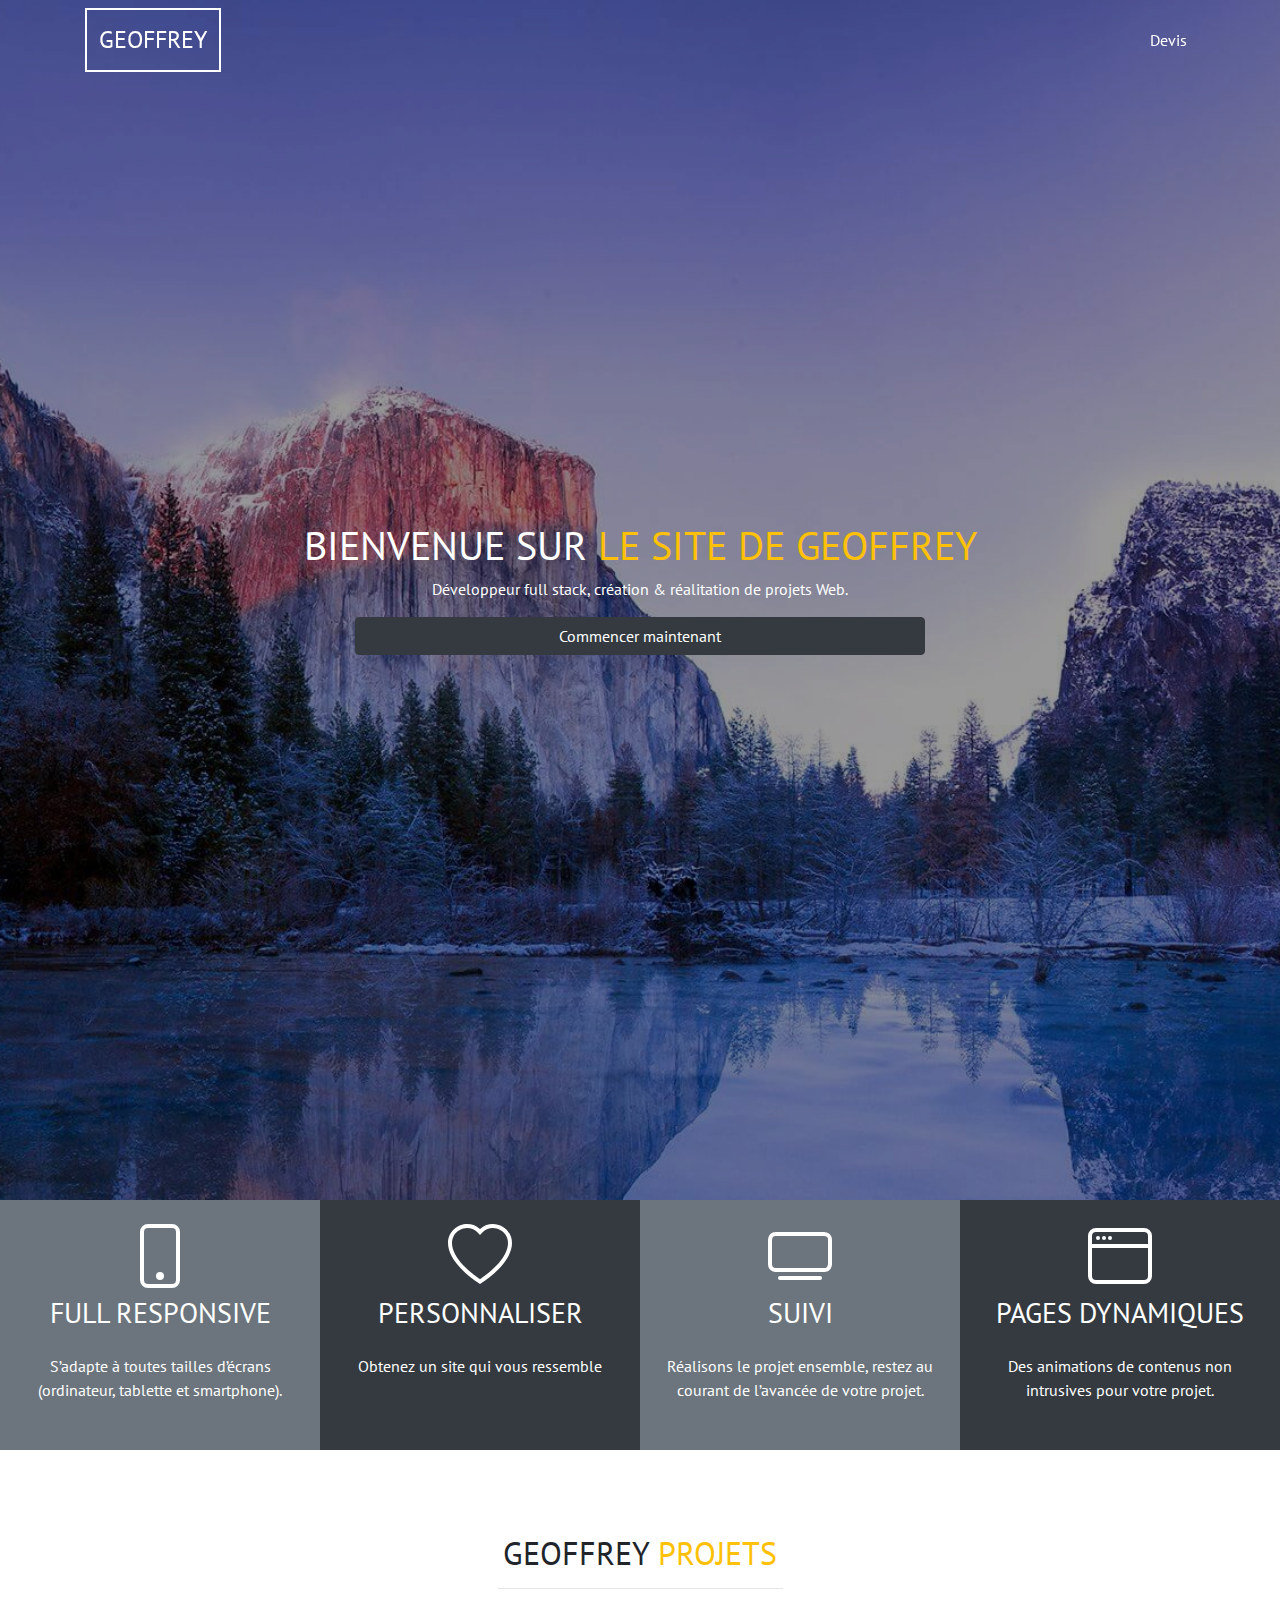
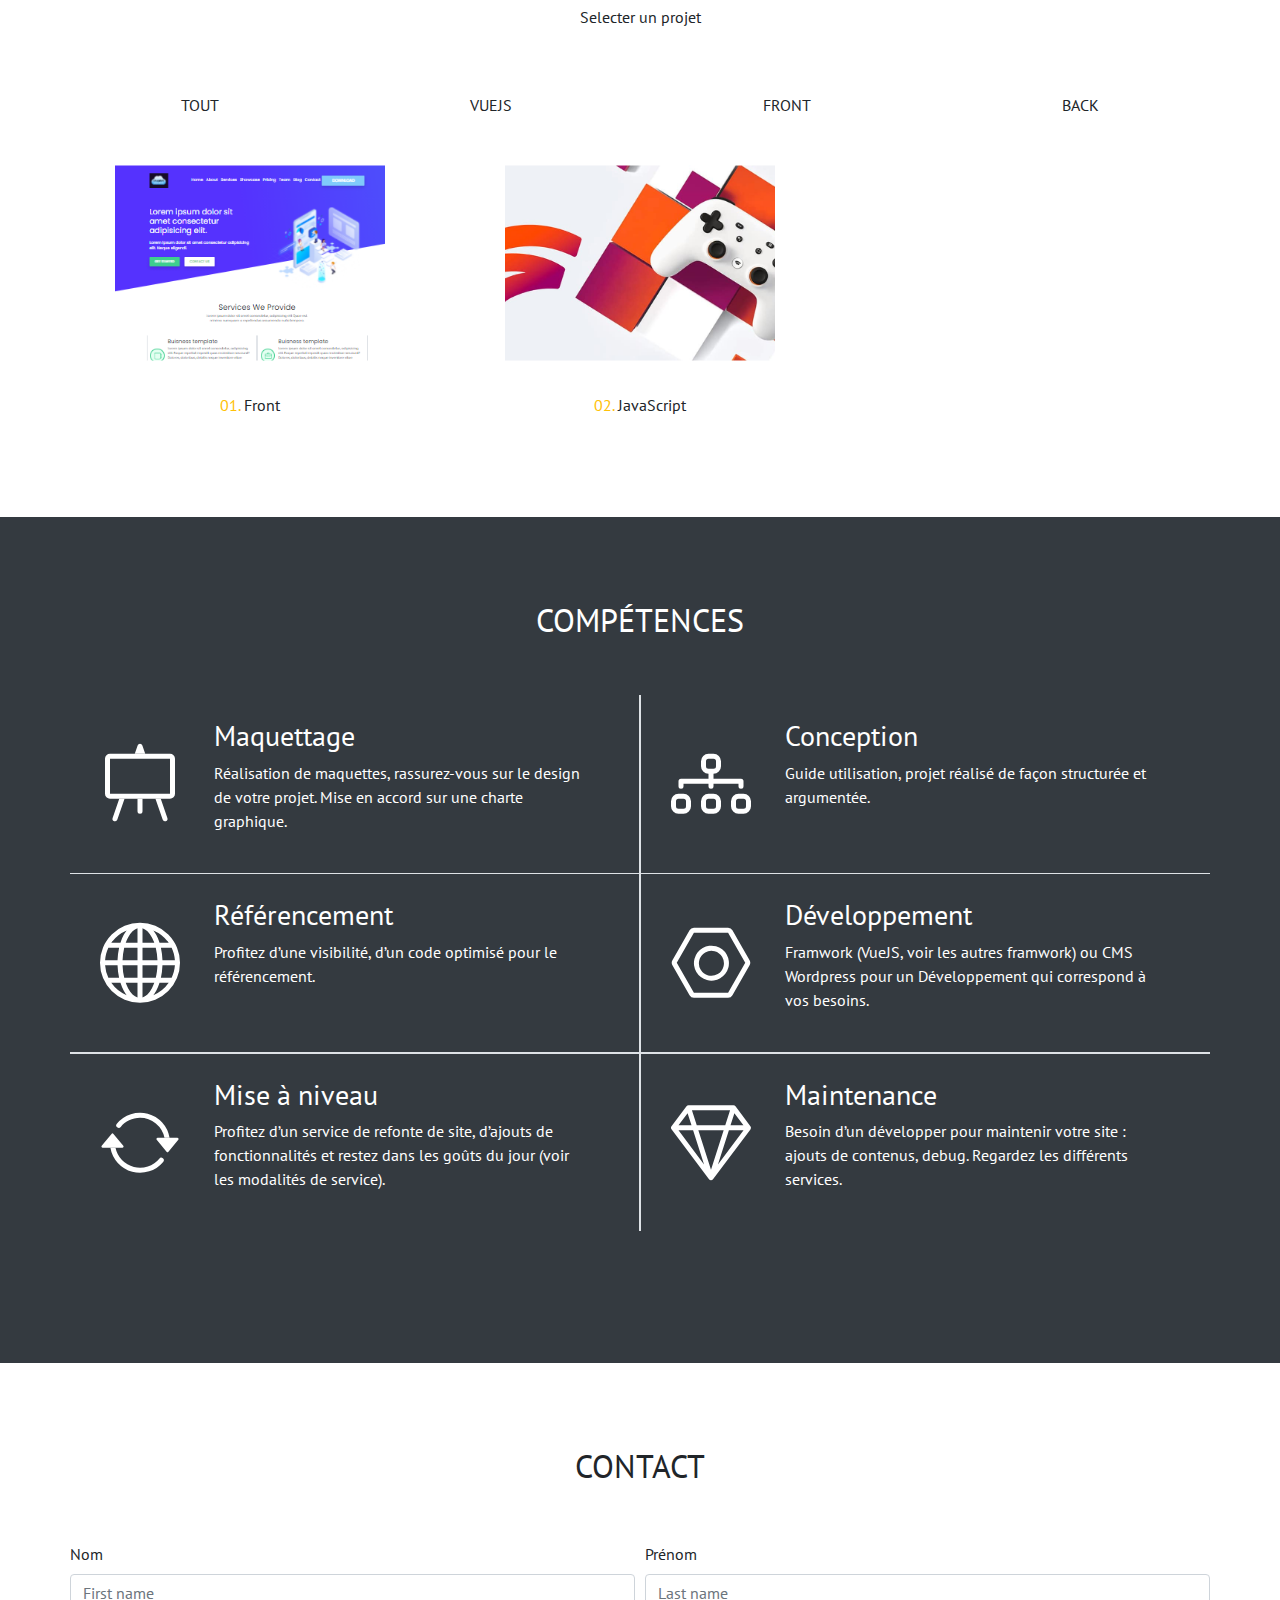
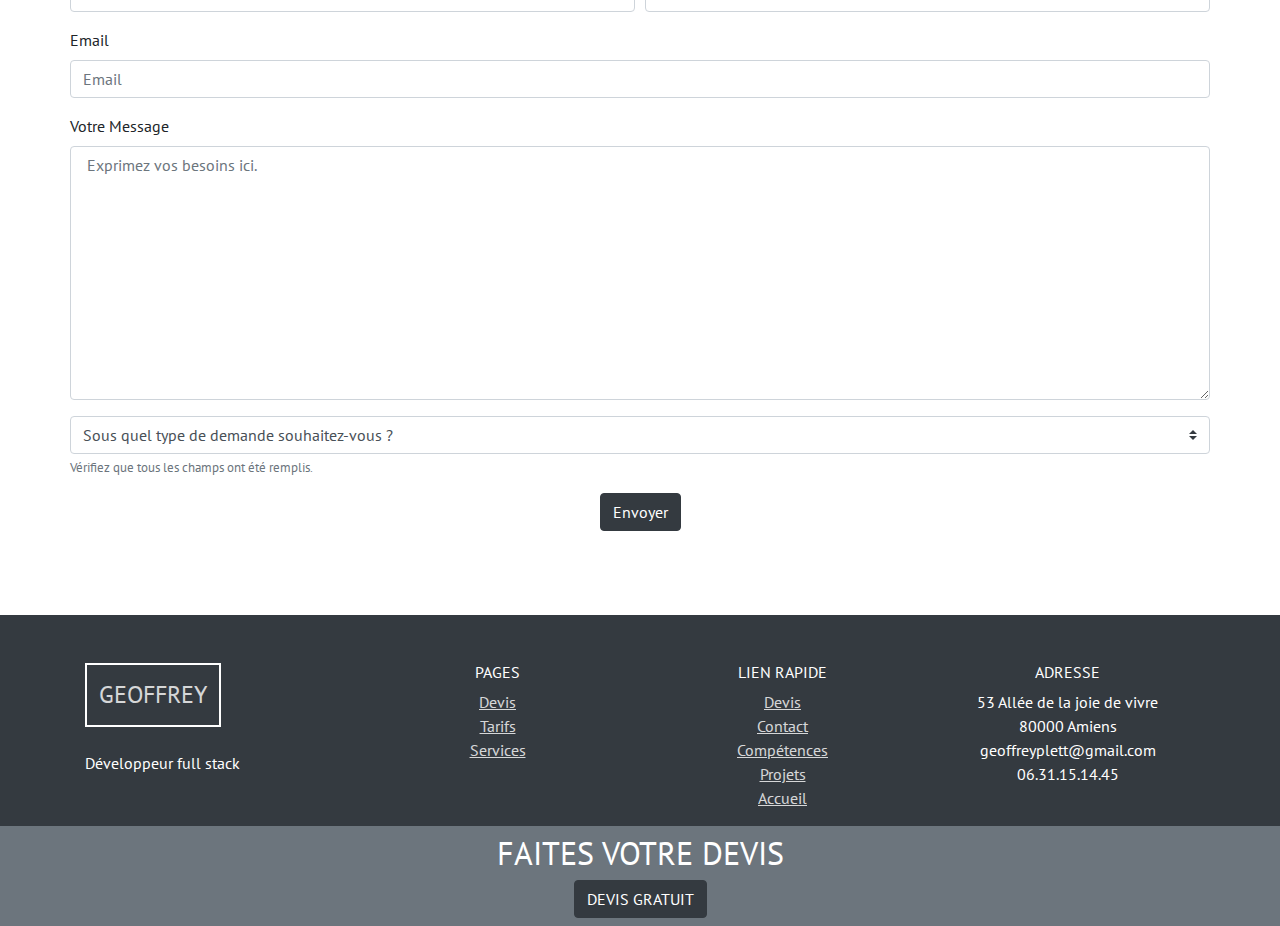
<file: Portfolio/index.html>
<!DOCTYPE html>
<html lang="fr">
<head>
    <meta charset="UTF-8">
    
    <link rel="stylesheet" href="css/style.css">
    <link href="https://fonts.googleapis.com/css2?family=PT+Sans&display=swap" rel="stylesheet">
    <link rel="stylesheet" href="https://stackpath.bootstrapcdn.com/bootstrap/4.4.1/css/bootstrap.min.css" integrity="sha384-Vkoo8x4CGsO3+Hhxv8T/Q5PaXtkKtu6ug5TOeNV6gBiFeWPGFN9MuhOf23Q9Ifjh" crossorigin="anonymous">
    <meta name="viewport" content="width=device-width, initial-scale=1.0">
    <title>Geoffrey Plet</title>
</head>


<body onscroll="navFunction()">
    

    <!-- DEBUT Header -->
    <header id="accueil">

        <!-- DEBUT nav -->
        <nav class="navbar navbar-expand-lg navbar-light bg-transparent" id="nav">
            <div class="container">
                <div class="cadre text-uppercase my-logo">
                    <a href="">
                        geoffrey
                    </a>                   
                </div>
                <button class="navbar-toggler" type="button" data-toggle="collapse" data-target="#navbarNav" aria-controls="navbarNav" aria-expanded="false" aria-label="Toggle navigation">
                <span class="navbar-toggler-icon"></span>
                </button>
                <div class="collapse navbar-collapse" id="navbarNav">
                <ul class="navbar-nav ml-auto  flex-row">
                    <li class="nav-item active">
                        <a class="nav-link text-white" data-toggle="modal" data-target="#modal-devis" href="">Devis</a>
                    </li>
                </ul>
                </div>
            </div>
            
          </nav>
          <!-- FIN nav -->

        <!-- DEBUT Filtre after-header -->
        <div class="filtre"> 
        </div>
        <!-- FIN Filtre after-header -->


        <!--- DEBUT after-header -->
        <section id="after-header" class="container position-relative">
            <div class="row text-center flex-column h-100 justify-content-center text-white">
                <h1 class="text-uppercase">
                    Bienvenue sur <span class="text-warning">le site de Geoffrey</span>
                </h1>
                <p>
                    Développeur full stack, création & réalitation de projets Web.
                </p>
                <div class="text-center">
                    <button type="button" class="btn text-white w-50 btn-primary">Commencer maintenant</button> 
                </div>
            </div>
        </section>
        <!--- FIN after-header -->

        <!-- DEBUT row header -->
        <div class="row m-0">

            <!-- DEBUT column 1 row header -->
            <div class="col-lg-3 col-md-12 bg-secondary text-center text-white py-4">
                <svg width="4em" height="4em" viewBox="0 0 16 16" class="bi bi-phone" fill="currentColor" xmlns="http://www.w3.org/2000/svg">
                    <path fill-rule="evenodd" d="M11 1H5a1 1 0 0 0-1 1v12a1 1 0 0 0 1 1h6a1 1 0 0 0 1-1V2a1 1 0 0 0-1-1zM5 0a2 2 0 0 0-2 2v12a2 2 0 0 0 2 2h6a2 2 0 0 0 2-2V2a2 2 0 0 0-2-2H5z"/>
                    <path fill-rule="evenodd" d="M8 14a1 1 0 1 0 0-2 1 1 0 0 0 0 2z"/>
                </svg>
                <h3 class="py-2 text-uppercase">
                    Full Responsive
                </h3>
                <p class="py-2">
                    S’adapte à toutes tailles d’écrans (ordinateur, tablette et smartphone).
                </p>
            </div>
            <!-- FIN column 1 row header -->

            <!-- DEBUT column 2 row header -->
            <div class="col-lg-3 col-md-12 bg-dark text-center text-white py-4">
                <svg width="4em" height="4em" viewBox="0 0 16 16" class="bi bi-heart" fill="currentColor" xmlns="http://www.w3.org/2000/svg">
                    <path fill-rule="evenodd" d="M8 2.748l-.717-.737C5.6.281 2.514.878 1.4 3.053c-.523 1.023-.641 2.5.314 4.385.92 1.815 2.834 3.989 6.286 6.357 3.452-2.368 5.365-4.542 6.286-6.357.955-1.886.838-3.362.314-4.385C13.486.878 10.4.28 8.717 2.01L8 2.748zM8 15C-7.333 4.868 3.279-3.04 7.824 1.143c.06.055.119.112.176.171a3.12 3.12 0 0 1 .176-.17C12.72-3.042 23.333 4.867 8 15z"/>
                </svg>
                <h3 class="py-2 text-uppercase">
                    Personnaliser
                </h3>
                <p class="py-2">
                    Obtenez un site qui vous ressemble
                </p>
            </div>
            <!-- FIN column 2 row header -->

            <!-- DEBUT column 3 row header -->
            <div class="col-lg-3 col-md-12 bg-secondary text-center text-white py-4">
                <svg width="4em" height="4em" viewBox="0 0 16 16" class="bi bi-tv" fill="currentColor" xmlns="http://www.w3.org/2000/svg">
                    <path fill-rule="evenodd" d="M2.5 13.5A.5.5 0 0 1 3 13h10a.5.5 0 0 1 0 1H3a.5.5 0 0 1-.5-.5zM13.991 3H2c-.325 0-.502.078-.602.145a.758.758 0 0 0-.254.302A1.46 1.46 0 0 0 1 4.01V10c0 .325.078.502.145.602.07.105.17.188.302.254a1.464 1.464 0 0 0 .538.143L2.01 11H14c.325 0 .502-.078.602-.145a.758.758 0 0 0 .254-.302 1.464 1.464 0 0 0 .143-.538L15 9.99V4c0-.325-.078-.502-.145-.602a.757.757 0 0 0-.302-.254A1.46 1.46 0 0 0 13.99 3zM14 2H2C0 2 0 4 0 4v6c0 2 2 2 2 2h12c2 0 2-2 2-2V4c0-2-2-2-2-2z"/>
                </svg>
                <h3 class="py-2 text-uppercase">
                    Suivi
                </h3>
                <p class="py-2">
                    Réalisons le projet ensemble, restez au courant de l’avancée de votre projet.
                </p>
            </div>
            <!-- FIN column 3 row header -->

            <!-- DEBUT column 4 row header -->
            <div class="col-lg-3 col-md-12 bg-dark text-center text-white py-4">
                <svg width="4em" height="4em" viewBox="0 0 16 16" class="bi bi-window" fill="currentColor" xmlns="http://www.w3.org/2000/svg">
                    <path fill-rule="evenodd" d="M14 2H2a1 1 0 0 0-1 1v10a1 1 0 0 0 1 1h12a1 1 0 0 0 1-1V3a1 1 0 0 0-1-1zM2 1a2 2 0 0 0-2 2v10a2 2 0 0 0 2 2h12a2 2 0 0 0 2-2V3a2 2 0 0 0-2-2H2z"/>
                    <path fill-rule="evenodd" d="M15 6H1V5h14v1z"/>
                    <path d="M3 3.5a.5.5 0 1 1-1 0 .5.5 0 0 1 1 0zm1.5 0a.5.5 0 1 1-1 0 .5.5 0 0 1 1 0zm1.5 0a.5.5 0 1 1-1 0 .5.5 0 0 1 1 0z"/>
                </svg>
                <h3 class="py-2 text-uppercase">
                    Pages dynamiques
                </h3>
                <p class="py-2">
                    Des animations de contenus non intrusives pour votre projet.
                </p>
            </di embelliv>
            <!-- FIN column 4 row header -->

        </div>
        <!-- FIN row header -->

    </header>
    <!-- FIN Header -->

    <!-- DEBUT main -->
    <main>

        <!-- DEBUT section #demos -->
        <section id="demos" class="container">
            <h2 class="text-uppercase text-center">Geoffrey <span class="text-warning">projets</span></h2>
            <hr class="w-25">
            <p class="text-center">Selecter un projet</p>
            <div class="row pt-5">
                <ul class="text-uppercase d-flex w-100 justify-content-around">
                    <li class="pointer" onclick="affiche('all')" id="btn-all">Tout</li>
                    <li id="btn-vuejs" class="pointer">VueJS</li>
                    <li onclick="affiche('front')" id="btn-front" class="pointer">Front</li>
                    <li onclick="affiche('back')" id="btn-back" class="pointer">Back</li>
                </ul>
            </div>

            <!-- DEBUT zone projets all -->
            <div class="row text-center" id="all" > 
                
                <div class="col-lg-4 col-md-6">
                    <div class="cadre projet-maquette front-1">

                    </div>
                    <p>
                        <span class="text-warning ">01.</span> Front
                    </p>
                </div>

                <div class="col-lg-4 col-md-6">
                    <div class="cadre projet-jeux">

                    </div>
                    <p>
                        <span class="text-warning ">02.</span> JavaScript
                    </p>
                </div>
               
            </div>
            <!-- FIN zone projets all -->

            <!-- DEBUT zone projets vuejs -->
            <div class="row text-center" id="vuejs" style="display: none;">
                
            </div>
            <!-- FIN zone projets vuejs -->

            <!-- DEBUT zone projets front -->
            <div class="row text-center" id="front" style="display: none;">
                <div class="col-lg-4 col-md-6">
                    <div class="cadre projet-maquette front-1">

                    </div>
                    <p>
                        <span class="text-warning">01.</span> Front
                    </p>
                </div>
                
            </div>
            <!-- FIN zone projets front -->

            <!-- DEBUT zone projets back -->
            <div class="row text-center" id="back" style="display: none;">
                
            </div>
            <!-- FIN zone projets back -->

            <!-- DEBUT zone projets Price -->
            <div class="row" id="price" style="display: none;">
                
            </div>
            <!-- FIN zone projets Price -->

        </section>
        <!-- FIN section #demos -->

        <!-- DEBUT section #competence -->
        <section id="competence" class="bg-dark text-white">
            <article class="container">
                <h2 class="text-uppercase text-center">Compétences</h2>
                <div class="row py-5">

                    <!-- DEBUT Col 1 Maquettage -->
                    <div class="col-lg-6 d-flex border-top-0 border border-left-0 py-4">
                        <div class="col-lg-2">
                            <svg width="5em" height="5em" viewBox="0 0 16 16" class="bi bi-easel h-100" fill="currentColor" xmlns="http://www.w3.org/2000/svg">
                                <path d="M8.473.337a.5.5 0 0 0-.946 0L6.954 2h2.092L8.473.337zM12.15 11h-1.058l1.435 4.163a.5.5 0 0 0 .946-.326L12.15 11zM8.5 11h-1v2.5a.5.5 0 0 0 1 0V11zm-3.592 0H3.85l-1.323 3.837a.5.5 0 1 0 .946.326L4.908 11z"/>
                                <path fill-rule="evenodd" d="M14 3H2v7h12V3zM2 2a1 1 0 0 0-1 1v7a1 1 0 0 0 1 1h12a1 1 0 0 0 1-1V3a1 1 0 0 0-1-1H2z"/>
                            </svg> 
                        </div>
                        
                        <div class="col-lg-10">
                            <h3 class="px-4">
                                Maquettage
                            </h3>
                            <p class="px-4 ">
                                Réalisation de maquettes, rassurez-vous sur le design de votre projet. Mise en accord sur une charte graphique.
                            </p>
                        </div>
                    </div>
                    <!-- FIN Col 1 Maquettage -->

                    <!-- DEBUT Col 2 Conception -->
                    <div class="col-lg-6 d-flex border-top-0 border-right-0 border py-4">
                        <div class="col-lg-2">
                            <svg width="5em" height="5em" viewBox="0 0 16 16" class="bi bi-diagram-3 h-100" fill="currentColor" xmlns="http://www.w3.org/2000/svg">
                                <path fill-rule="evenodd" d="M6 3.5A1.5 1.5 0 0 1 7.5 2h1A1.5 1.5 0 0 1 10 3.5v1A1.5 1.5 0 0 1 8.5 6v1H14a.5.5 0 0 1 .5.5v1a.5.5 0 0 1-1 0V8h-5v.5a.5.5 0 0 1-1 0V8h-5v.5a.5.5 0 0 1-1 0v-1A.5.5 0 0 1 2 7h5.5V6A1.5 1.5 0 0 1 6 4.5v-1zM8.5 5a.5.5 0 0 0 .5-.5v-1a.5.5 0 0 0-.5-.5h-1a.5.5 0 0 0-.5.5v1a.5.5 0 0 0 .5.5h1zM0 11.5A1.5 1.5 0 0 1 1.5 10h1A1.5 1.5 0 0 1 4 11.5v1A1.5 1.5 0 0 1 2.5 14h-1A1.5 1.5 0 0 1 0 12.5v-1zm1.5-.5a.5.5 0 0 0-.5.5v1a.5.5 0 0 0 .5.5h1a.5.5 0 0 0 .5-.5v-1a.5.5 0 0 0-.5-.5h-1zm4.5.5A1.5 1.5 0 0 1 7.5 10h1a1.5 1.5 0 0 1 1.5 1.5v1A1.5 1.5 0 0 1 8.5 14h-1A1.5 1.5 0 0 1 6 12.5v-1zm1.5-.5a.5.5 0 0 0-.5.5v1a.5.5 0 0 0 .5.5h1a.5.5 0 0 0 .5-.5v-1a.5.5 0 0 0-.5-.5h-1zm4.5.5a1.5 1.5 0 0 1 1.5-1.5h1a1.5 1.5 0 0 1 1.5 1.5v1a1.5 1.5 0 0 1-1.5 1.5h-1a1.5 1.5 0 0 1-1.5-1.5v-1zm1.5-.5a.5.5 0 0 0-.5.5v1a.5.5 0 0 0 .5.5h1a.5.5 0 0 0 .5-.5v-1a.5.5 0 0 0-.5-.5h-1z"/>
                            </svg>
                        </div>
                        
                        <div class="col-lg-10">
                            <h3 class="px-4">
                                Conception
                            </h3>
                            <p class="px-4 ">
                                Guide utilisation, projet réalisé de façon structurée et argumentée.
                            </p>
                        </div>
                    </div>
                    <!-- FIN Col 2 Conception -->

                    <!-- DEBUT Col 3 Référencement -->
                    <div class="col-lg-6 d-flex border-top-0 border border-left-0 py-4">
                        <div class="col-lg-2">
                            <svg width="5em" height="5em" viewBox="0 0 16 16" class="bi bi-globe h-100" fill="currentColor" xmlns="http://www.w3.org/2000/svg">
                                <path fill-rule="evenodd" d="M0 8a8 8 0 1 1 16 0A8 8 0 0 1 0 8zm7.5-6.923c-.67.204-1.335.82-1.887 1.855A7.97 7.97 0 0 0 5.145 4H7.5V1.077zM4.09 4H2.255a7.025 7.025 0 0 1 3.072-2.472 6.7 6.7 0 0 0-.597.933c-.247.464-.462.98-.64 1.539zm-.582 3.5h-2.49c.062-.89.291-1.733.656-2.5H3.82a13.652 13.652 0 0 0-.312 2.5zM4.847 5H7.5v2.5H4.51A12.5 12.5 0 0 1 4.846 5zM8.5 5v2.5h2.99a12.495 12.495 0 0 0-.337-2.5H8.5zM4.51 8.5H7.5V11H4.847a12.5 12.5 0 0 1-.338-2.5zm3.99 0V11h2.653c.187-.765.306-1.608.338-2.5H8.5zM5.145 12H7.5v2.923c-.67-.204-1.335-.82-1.887-1.855A7.97 7.97 0 0 1 5.145 12zm.182 2.472a6.696 6.696 0 0 1-.597-.933A9.268 9.268 0 0 1 4.09 12H2.255a7.024 7.024 0 0 0 3.072 2.472zM3.82 11H1.674a6.958 6.958 0 0 1-.656-2.5h2.49c.03.877.138 1.718.312 2.5zm6.853 3.472A7.024 7.024 0 0 0 13.745 12H11.91a9.27 9.27 0 0 1-.64 1.539 6.688 6.688 0 0 1-.597.933zM8.5 12h2.355a7.967 7.967 0 0 1-.468 1.068c-.552 1.035-1.218 1.65-1.887 1.855V12zm3.68-1h2.146c.365-.767.594-1.61.656-2.5h-2.49a13.65 13.65 0 0 1-.312 2.5zm2.802-3.5h-2.49A13.65 13.65 0 0 0 12.18 5h2.146c.365.767.594 1.61.656 2.5zM11.27 2.461c.247.464.462.98.64 1.539h1.835a7.024 7.024 0 0 0-3.072-2.472c.218.284.418.598.597.933zM10.855 4H8.5V1.077c.67.204 1.335.82 1.887 1.855.173.324.33.682.468 1.068z"/>
                            </svg>
                        </div>
                        <div class="col-lg-10">
                            <h3 class="px-4">
                                Référencement
                            </h3>
                            <p class="px-4 ">
                                Profitez d’une visibilité, d’un code optimisé pour le référencement.
                            </p>
                        </div>
                    </div>
                    <!-- FIN Col 3 Référencement -->

                    <!-- DEBUT Col 4 Developpemnt -->
                    <div class="col-lg-6 d-flex border-top-0 border border-right-0 py-4">
                        <div class="col-lg-2">
                            <svg width="5em" height="5em" viewBox="0 0 16 16" class="bi bi-nut h-100" fill="currentColor" xmlns="http://www.w3.org/2000/svg">
                                <path fill-rule="evenodd" d="M11.42 2H4.58L1.152 8l3.428 6h6.84l3.428-6-3.428-6zM4.58 1a1 1 0 0 0-.868.504l-3.429 6a1 1 0 0 0 0 .992l3.429 6A1 1 0 0 0 4.58 15h6.84a1 1 0 0 0 .868-.504l3.428-6a1 1 0 0 0 0-.992l-3.428-6A1 1 0 0 0 11.42 1H4.58z"/>
                                <path fill-rule="evenodd" d="M6.848 5.933a2.5 2.5 0 1 0 2.5 4.33 2.5 2.5 0 0 0-2.5-4.33zM5.067 9.848a3.5 3.5 0 1 1 6.062-3.5 3.5 3.5 0 0 1-6.062 3.5z"/>
                            </svg>
                        </div>
                        <div class="col-lg-10">
                            <h3 class="px-4">
                                Développement
                            </h3>
                            <p class="px-4 ">
                                Framwork (VueJS, voir les autres framwork) ou CMS Wordpress pour un Développement qui correspond à vos besoins.
                            </p>
                        </div>
                    </div>
                    <!-- FIN Col 4 Developpemnt -->

                    <!-- DEBUT Col 5 Mise a niveau -->
                    <div class="col-lg-6 d-flex border-bottom-0 border border-left-0 py-4">
                        <div class="col-lg-2">
                            <svg width="5em" height="5em" viewBox="0 0 16 16" class="bi bi-arrow-repeat h-100" fill="currentColor" xmlns="http://www.w3.org/2000/svg">
                                <path d="M11.534 7h3.932a.25.25 0 0 1 .192.41l-1.966 2.36a.25.25 0 0 1-.384 0l-1.966-2.36a.25.25 0 0 1 .192-.41zm-11 2h3.932a.25.25 0 0 0 .192-.41L2.692 6.23a.25.25 0 0 0-.384 0L.342 8.59A.25.25 0 0 0 .534 9z"/>
                                <path fill-rule="evenodd" d="M8 3c-1.552 0-2.94.707-3.857 1.818a.5.5 0 1 1-.771-.636A6.002 6.002 0 0 1 13.917 7H12.9A5.002 5.002 0 0 0 8 3zM3.1 9a5.002 5.002 0 0 0 8.757 2.182.5.5 0 1 1 .771.636A6.002 6.002 0 0 1 2.083 9H3.1z"/>
                            </svg>
                        </div>
                        <div class="col-lg-10">
                            <h3 class="px-4">
                                Mise à niveau
                            </h3>
                            <p class="px-4 ">
                                Profitez d’un service de refonte de site, d’ajouts de fonctionnalités et restez dans les goûts du jour (voir les modalités de service).
                            </p>
                        </div>
                    </div>
                    <!-- FIN Col 5 Mise a niveau -->

                    <!-- DEBUT Col 6 Maintenance-->
                    <div class="col-lg-6 d-flex border-bottom-0  border-right-0 border py-4">
                        <div class="col-lg-2">
                            <svg width="5em" height="5em" viewBox="0 0 16 16" class="bi bi-gem h-100" fill="currentColor" xmlns="http://www.w3.org/2000/svg">
                                <path fill-rule="evenodd" d="M3.1.7a.5.5 0 0 1 .4-.2h9a.5.5 0 0 1 .4.2l2.976 3.974c.149.185.156.45.01.644L8.4 15.3a.5.5 0 0 1-.8 0L.1 5.3a.5.5 0 0 1 0-.6l3-4zm11.386 3.785l-1.806-2.41-.776 2.413 2.582-.003zm-3.633.004l.961-2.989H4.186l.963 2.995 5.704-.006zM5.47 5.495l5.062-.005L8 13.366 5.47 5.495zm-1.371-.999l-.78-2.422-1.818 2.425 2.598-.003zM1.499 5.5l2.92-.003 2.193 6.82L1.5 5.5zm7.889 6.817l2.194-6.828 2.929-.003-5.123 6.831z"/>
                            </svg>
                        </div>

                        <div class="col-lg-10">
                            <h3 class="px-4">
                                Maintenance
                            </h3>
                            <p class="px-4">
                                Besoin d’un développer pour maintenir votre site : ajouts de contenus, debug. Regardez les différents services.
                            </p>
                        </div>
                    </div>
                    <!-- DEBUT Col 6 Maintenance-->

                </div>
            </article>
        </section>
        <!-- FIN section #competence -->

        <!-- DEBUT section #contact -->
        <section class="container" id="contact">
            <h2 class="text-uppercase text-center">Contact</h2>
            <form class="pt-5">
                <div class="form-row">
                  <div class="col form-group">
                        <label for="first-name">Nom</label>
                        <input type="text" class="form-control" placeholder="First name" id="first-name">
                  </div>
                  <div class="col form-group">
                        <label for="last-name">Prénom</label>
                        <input type="text" class="form-control" placeholder="Last name" id="last-name">
                  </div>
                </div>
                <div class="form-row">
                    <div class="col form-group">
                        <label for="email">Email</label>
                        <input type="email" class="form-control" placeholder="Email" id="email">
                    </div>
                </div>
                <div class="form-row">
                    <div class="col form-group">
                        <label for="message">Votre Message</label>
                        <textarea  id="message" cols="30" rows="10" class="form-control" placeholder=" Exprimez vos besoins ici."></textarea>
                    </div>
                </div>
                <div class="form-row">
                    <div class="col form-group">
                        <select class="custom-select">
                            <option selected>Sous quel type de demande souhaitez-vous ?</option>
                            <option value="1">Site vitrine</option>
                            <option value="2">Site E-commerce</option>
                            <option value="3">Application</option>
                            <option value="4">Refonte</option>
                            <option value="5">Maintenance</option>
                            <option value="6">Mise à niveau</option>
                          </select>
                          <small class="form-text text-muted">Vérifiez que tous les champs ont été remplis.</small>
                    </div>
                </div>
                <div class="text-center">
                    <button type="submit" class="btn btn-primary">Envoyer</button>
                </div>
              </form>
        </section>
        <!-- FIN section #contact -->

        
    </main>
    <!-- FIN main -->

    <!-- DEBUT footer -->
    <footer class="bg-dark pt-5">
        <section class="container">
            <div class="row text-white">
                <div class="col-lg-3">
                    <div class=" text-uppercase my-logo">
                       <a href="#accueil">geoffrey</a> 
                    </div>
                    <p class="pt-4">
                        Développeur full stack
                    </p>
                </div>
                <div class="col-lg-3 text-center">
                    <h3 class="text-uppercase">Pages</h3>
                    <ul class="d-flex justify-content-around flex-column">
                        <li>
                            <a href="#devis">Devis</a>
                        </li>
                        <li>
                            <a href="#contact">Tarifs</a>
                        </li>
                        <li>
                            <a href="#competence">Services</a>
                        </li>
                    </ul>
                </div>
                <div class="col-lg-3 text-center">
                    <h3 class="text-uppercase">Lien rapide</h3>
                    <ul class="d-flex justify-content-around flex-column">
                        <li><a data-toggle="modal" data-target="#modal-devis" href="#devis">Devis</a></li>
                        <li><a href="#contact">Contact</a></li>
                        <li><a href="#competence">Compétences</a></li>
                        <li><a href="#demos">Projets</a></li>
                        <li><a href="#accueil">Accueil</a></li>
                    </ul>
                </div>
                <div class="col-lg-3 text-center">
                    <h3 class="text-uppercase">Adresse</h3>
                    <ul class="d-flex justify-content-around flex-column">
                        <li>53 Allée de la joie de vivre</li>
                        <li>80000 Amiens</li>
                        <li>geoffreyplett@gmail.com</li>
                        <li>06.31.15.14.45</li>
                    </ul>
                </div>
            </div>
        </section>

        
                <!-- DEBUT section #devis -->
                <section id="devis" class="text-white py-2">
                    <article class="container text-center">
                        <h2 class="text-uppercase">Faites votre devis</h2>
                        <button type="button" data-toggle="modal" data-target="#modal-devis" class="btn btn-primary text-uppercase text-white">Devis gratuit</button>
                    </article>
                </section>
                <!-- FIN section #devis -->


    </footer>
    <!-- FIN footer -->

    <!-- DEBUT MODAL -->
    
    <!-- Modal DEVIS -->
    <div class="modal fade" id="modal-devis" tabindex="-1" role="dialog" aria-labelledby="label-modal" aria-hidden="true">
        <div class="modal-dialog modal-lg" role="document">
            <div class="modal-content">
                <div class="modal-header">
                    <h5 class="modal-title " id="label-modal">Faites votre devis</h5>
                    <button type="button" class="close" data-dismiss="modal" aria-label="Close">
                        <span aria-hidden="true">&times;</span>
                    </button>
                </div>
                <div class="modal-body">
                    <div class="container">
                        
                    </div>
                </div>
                <div class="modal-footer">
                    <button type="button" class="btn btn-secondary" data-dismiss="modal">Annuler</button>
                </div>
            </div>
        </div>
    </div>
    <!-- Modal DEVIS -->

    <!-- FIN MODAL -->

    <script src="https://ajax.googleapis.com/ajax/libs/jquery/3.5.1/jquery.min.js"></script>

    <script src="js/script.js"></script>

    <script src="https://stackpath.bootstrapcdn.com/bootstrap/4.4.1/js/bootstrap.min.js" integrity="sha384-wfSDF2E50Y2D1uUdj0O3uMBJnjuUD4Ih7YwaYd1iqfktj0Uod8GCExl3Og8ifwB6" crossorigin="anonymous"></script>
</body>


</html>
</file>
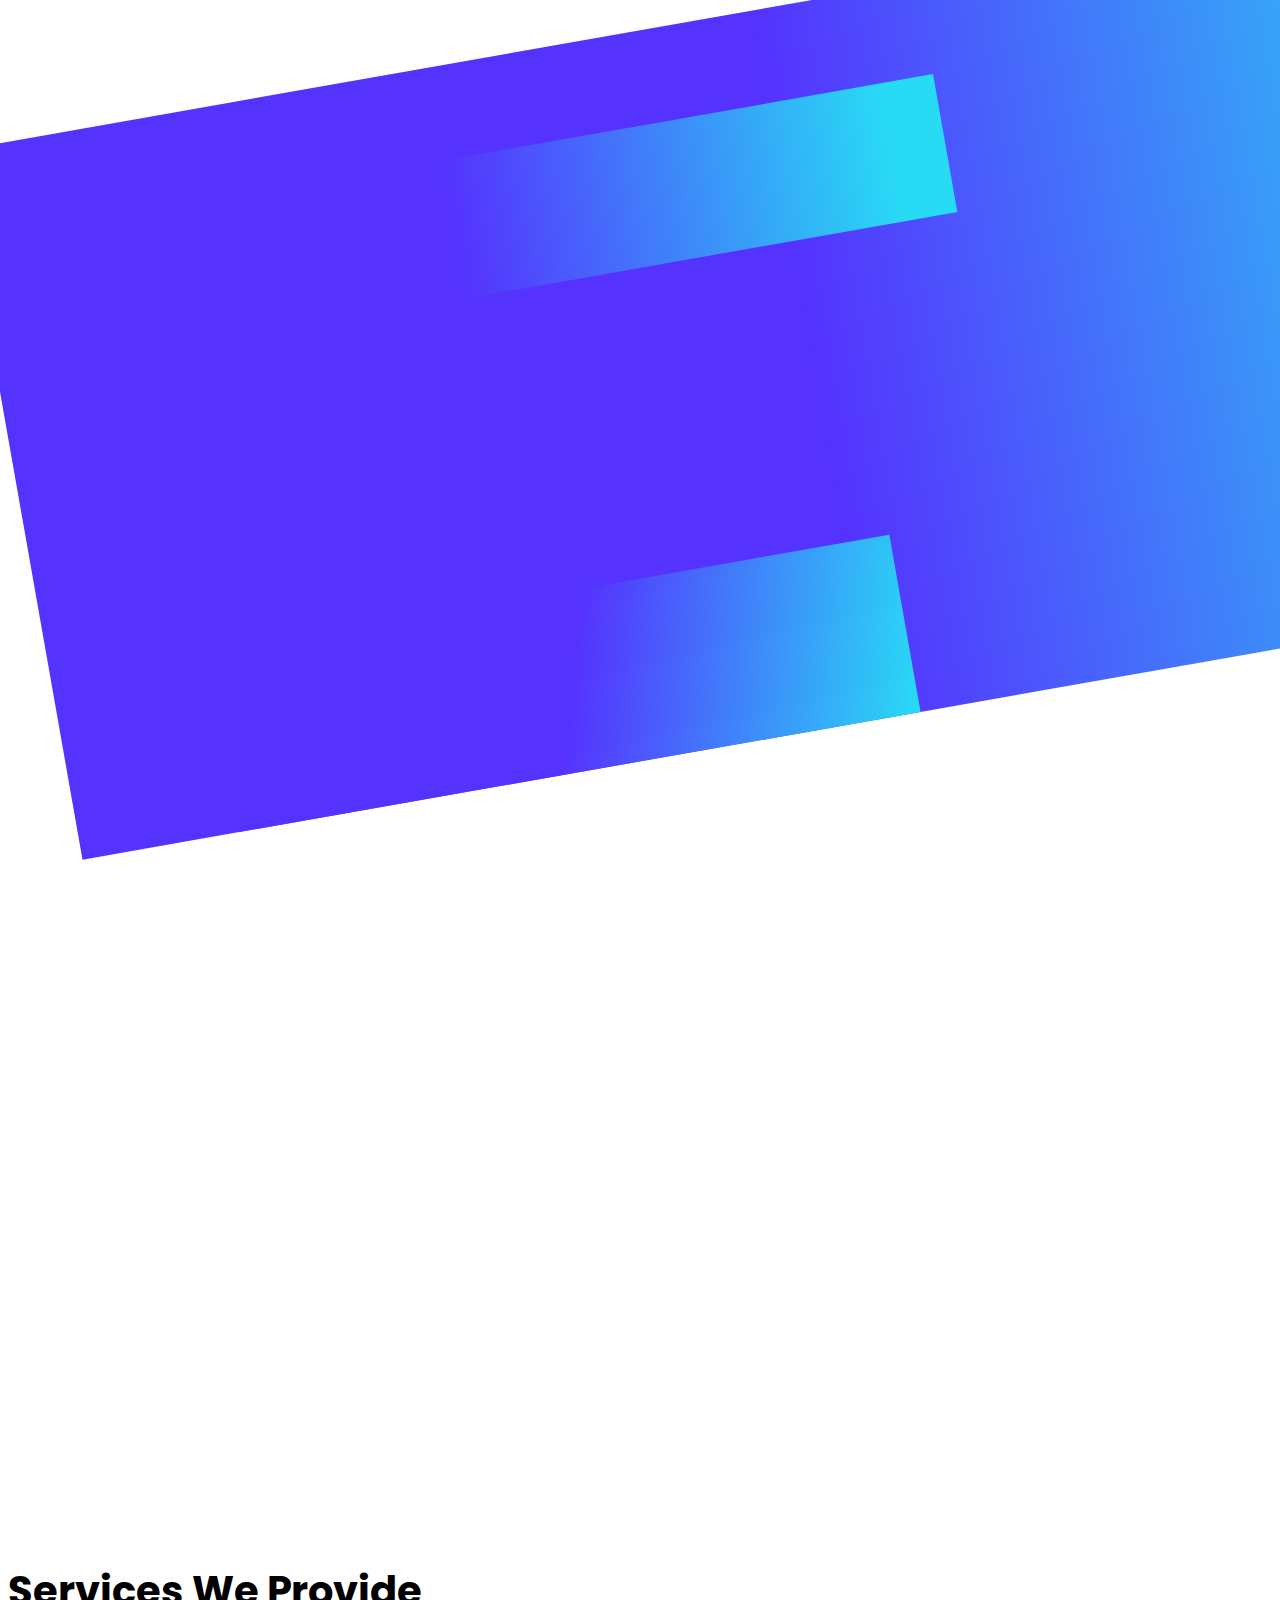
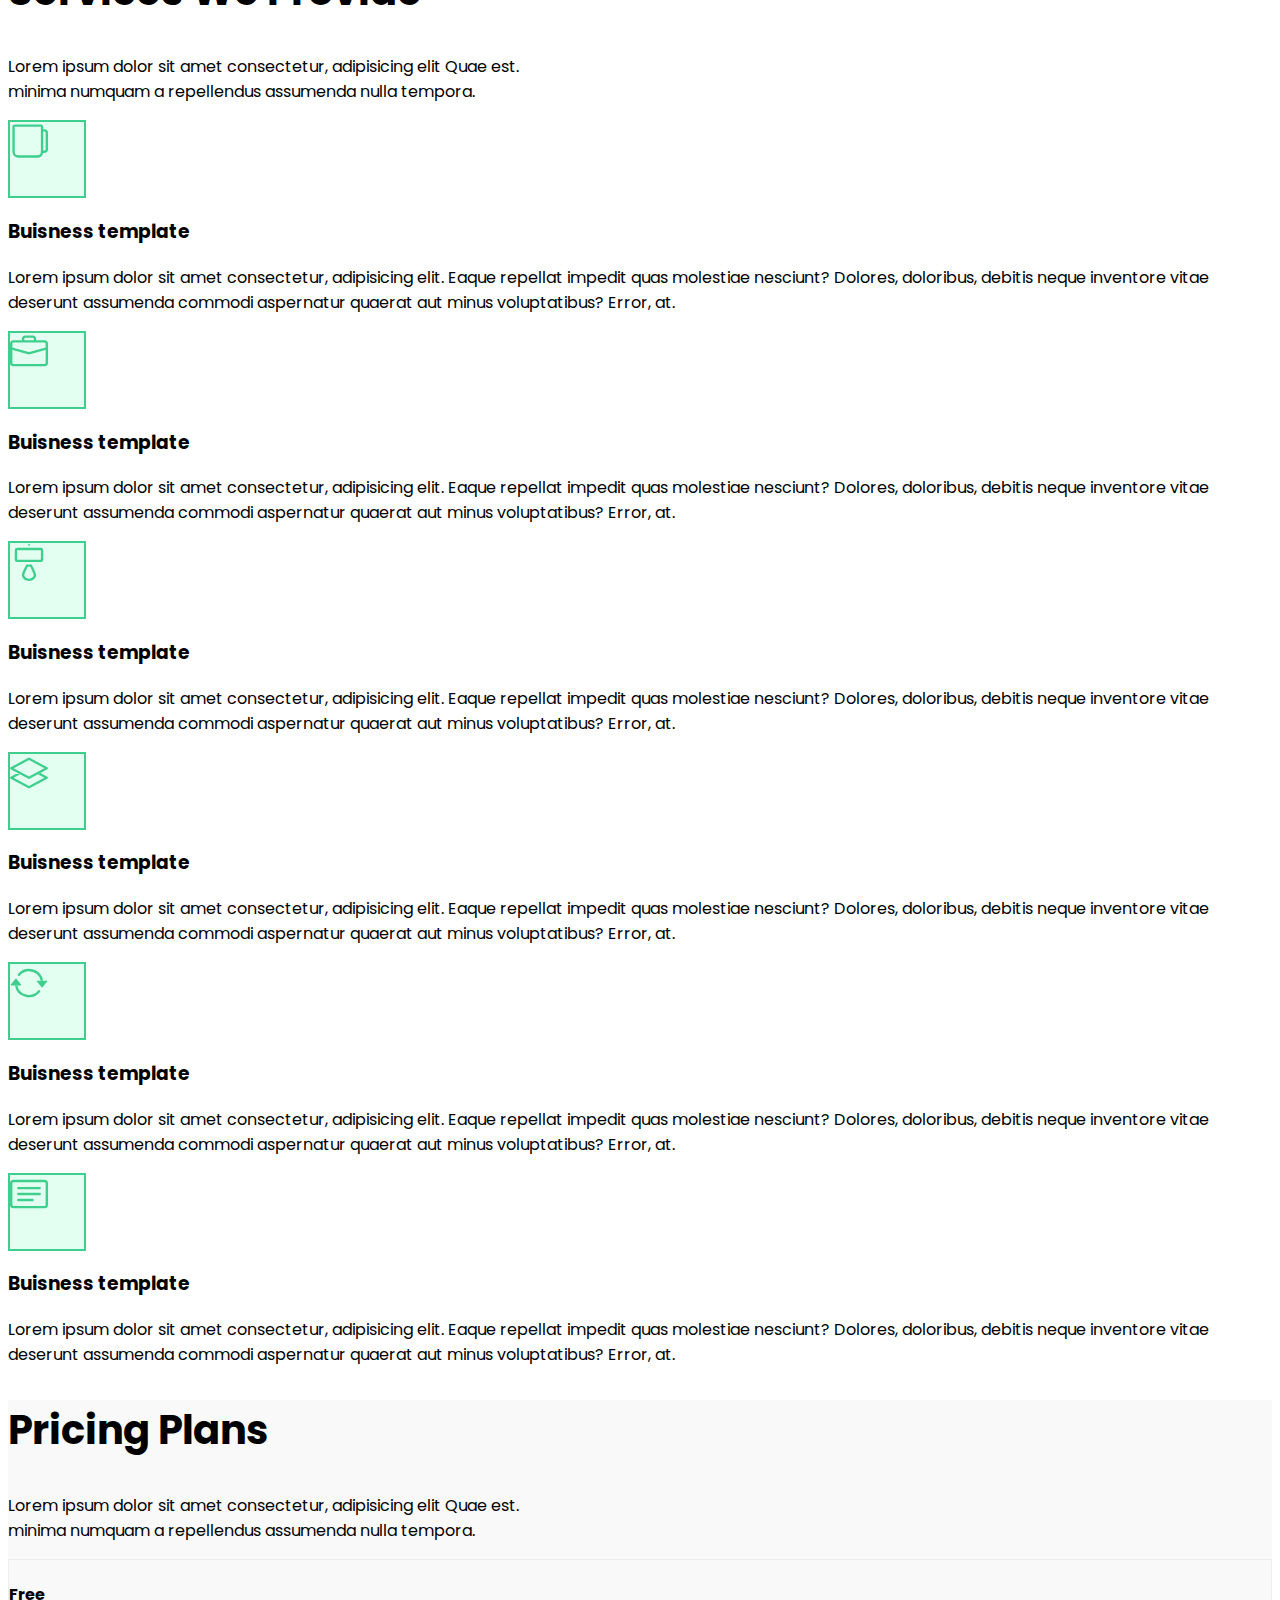
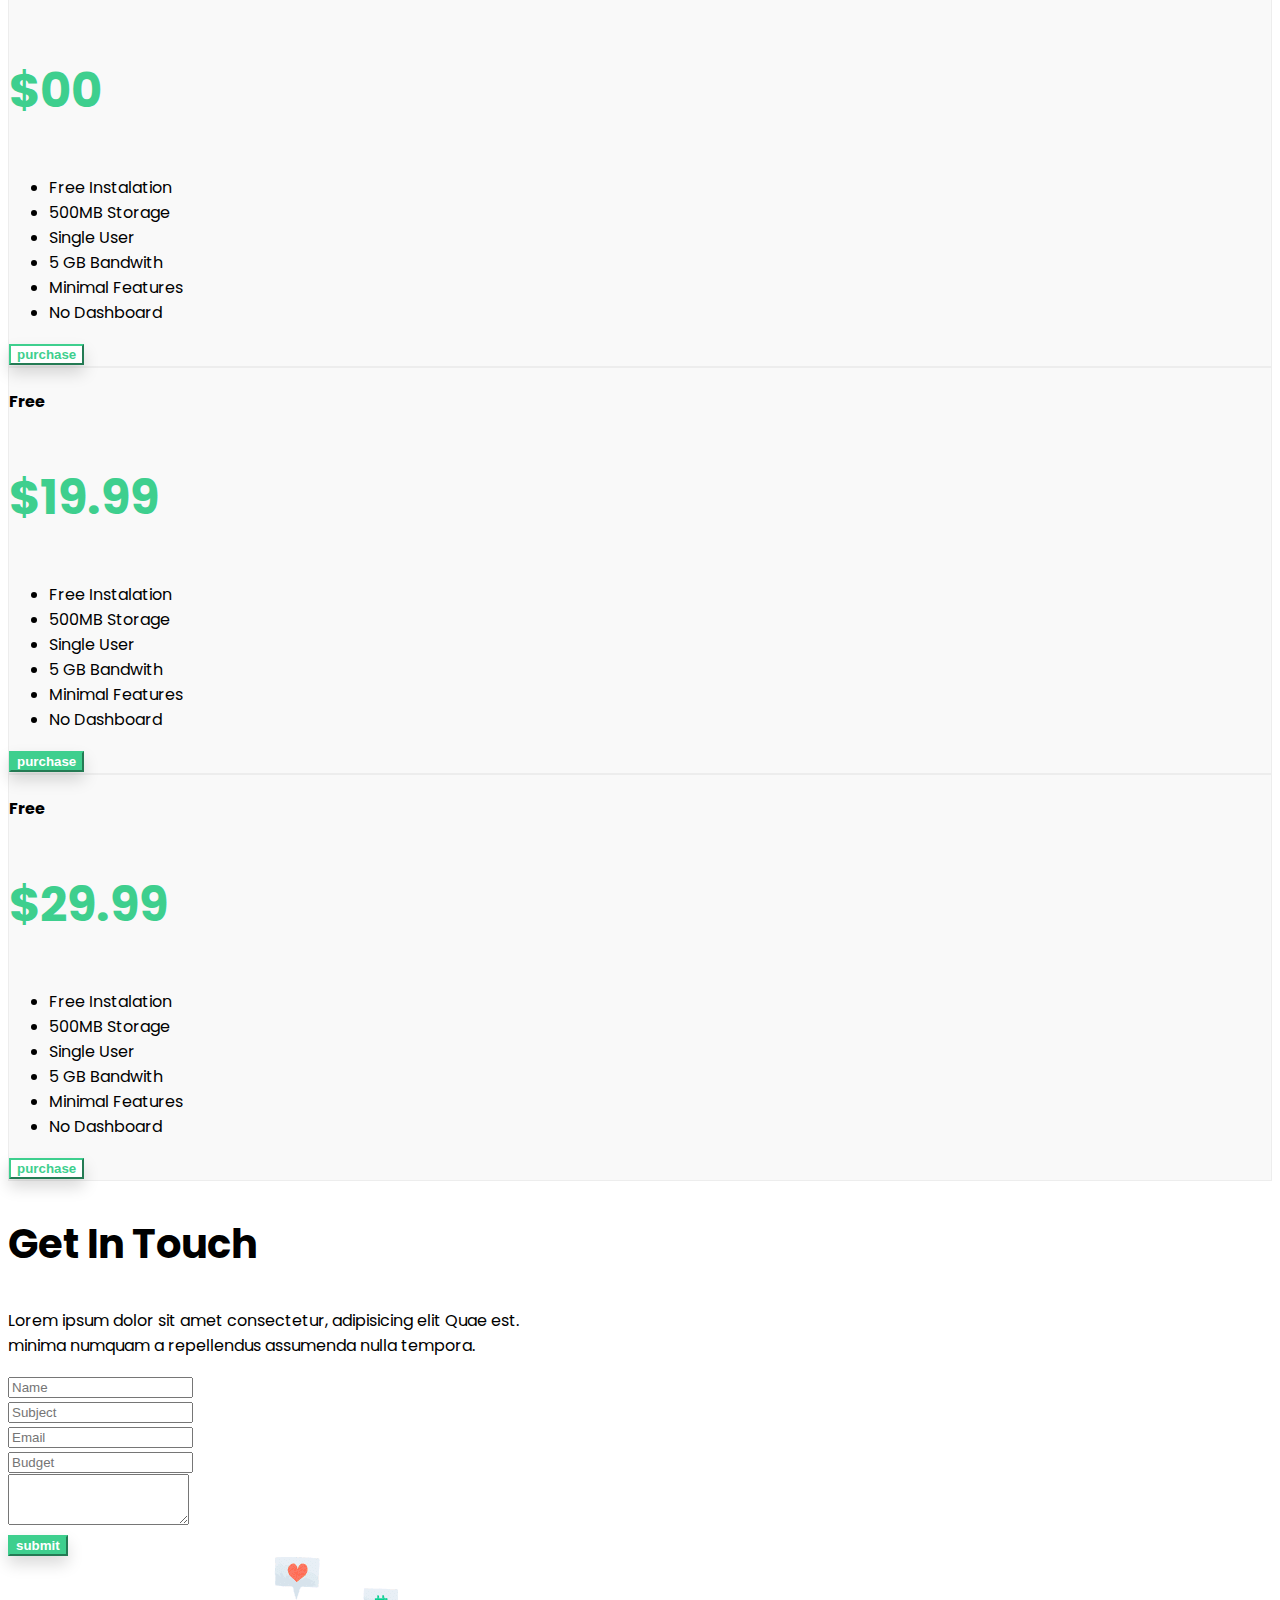
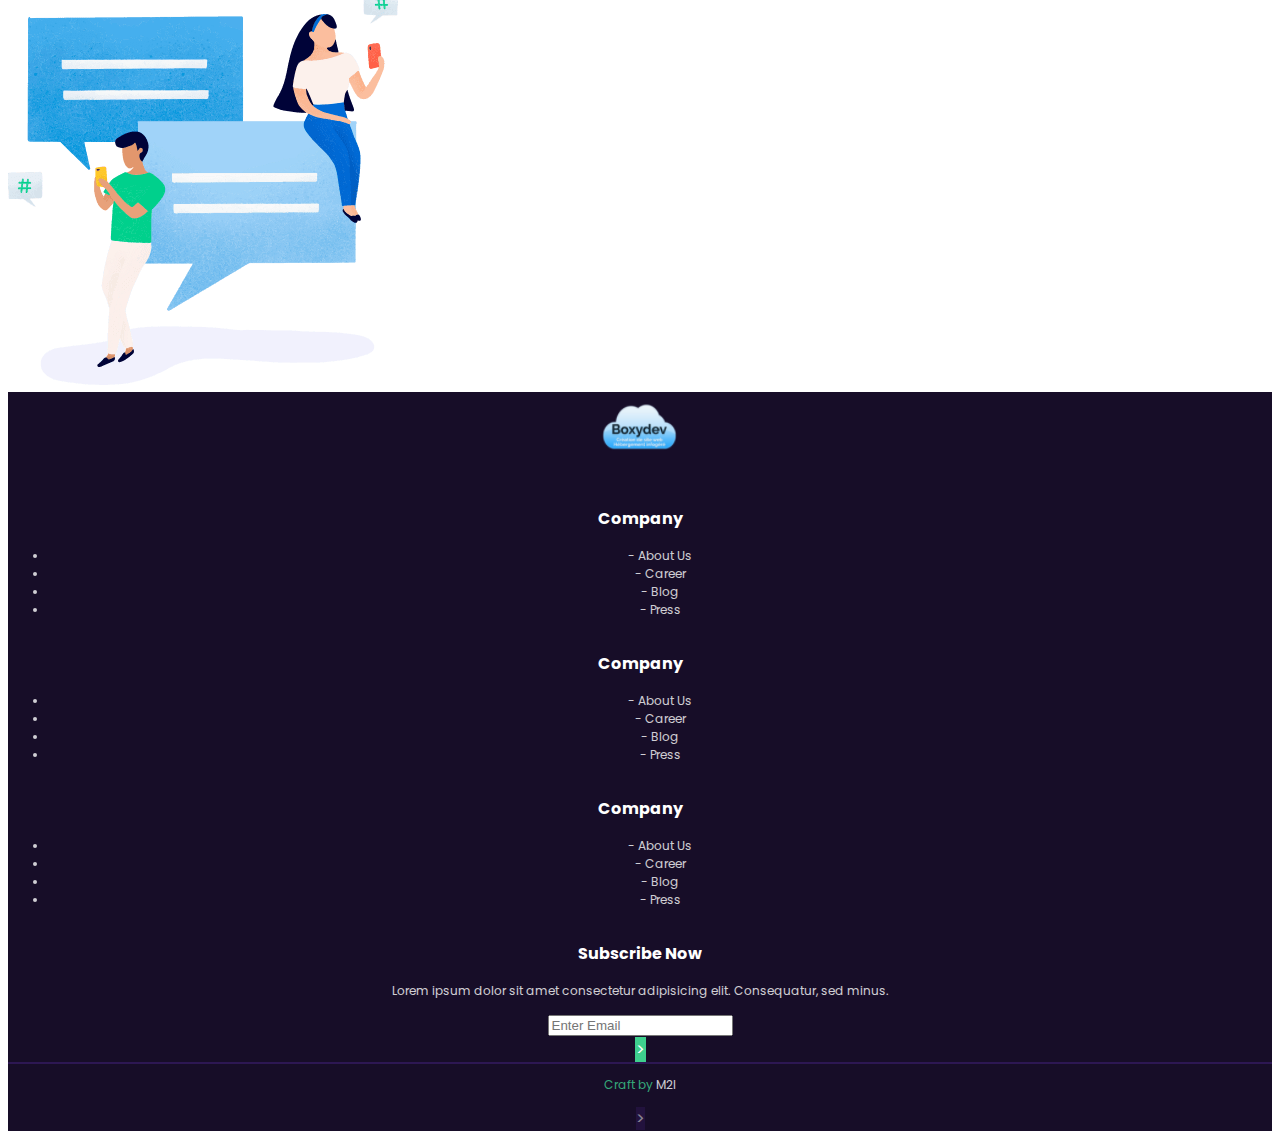
<file: Portfolio/projets/maquette/index.html>
<!DOCTYPE html>
<html lang="fr">
<head>
    <meta charset="UTF-8">
    <link href="https://fonts.googleapis.com/css2?family=Poppins&display=swap" rel="stylesheet">
    <link rel="stylesheet" href="https://cdn.jsdelivr.net/npm/bootstrap@4.5.3/dist/css/bootstrap.min.css" integrity="sha384-TX8t27EcRE3e/ihU7zmQxVncDAy5uIKz4rEkgIXeMed4M0jlfIDPvg6uqKI2xXr2" crossorigin="anonymous">
    <link rel="stylesheet" href="https://cdn.jsdelivr.net/npm/bootstrap@4.5.3/dist/css/bootstrap.min.css" integrity="sha384-TX8t27EcRE3e/ihU7zmQxVncDAy5uIKz4rEkgIXeMed4M0jlfIDPvg6uqKI2xXr2" crossorigin="anonymous">
    <link rel="stylesheet" href="css/style.css">
    <meta name="viewport" content="width=device-width, initial-scale=1.0">
    <title>TP/HTML-CSS</title>
</head>
<body>

    <!-- DEBUT Header -->
    <header class="position-relative">
        <div class="decoration-top"></div>
        <div class="decoration-bottom"></div>
        
        
        
        
    </header>

    <!-- FIN Header -->

    <!-- DEBUT After Header -->
    <div class="container py-5 d-flex flex-column position-absolute text-w" id="after-header">

        <!-- DEBUT Nav -->
        <nav class="navbar navbar-expand-lg navbar-light p-0 ">
            <a class="navbar-brand" href="#"><img src="img/logo.PNG" alt=""></a>
            <button class="navbar-toggler" type="button" data-toggle="collapse" data-target="#navbarSupportedContent" aria-controls="navbarSupportedContent" aria-expanded="false" aria-label="Toggle navigation">
              <span class="navbar-toggler-icon"></span>
            </button>
          
            <div class="collapse navbar-collapse" id="navbarSupportedContent">
              <ul class="navbar-nav ml-auto">
                <li class="nav-item active">
                  <a class="nav-link" href="#">Home <span class="sr-only">(current)</span></a>
                </li>
                <li class="nav-item">
                  <a class="nav-link" href="#">About</a>
                </li>
                <li class="nav-item">
                    <a class="nav-link" href="#">Services</a>
                </li>
                <li class="nav-item">
                    <a class="nav-link" href="#">Showcase</a>
                </li>
                <li class="nav-item active">
                    <a class="nav-link" href="#">Pricing</a>
                  </li>
                  <li class="nav-item">
                    <a class="nav-link" href="#">Team</a>
                  </li>
                  <li class="nav-item">
                      <a class="nav-link" href="#">Blog</a>
                  </li>
                  <li class="nav-item">
                      <a class="nav-link" href="#">Contact</a>
                  </li>
                  <li>
                    <a href="https://github.com/twbs/bootstrap/releases/download/v4.5.3/bootstrap-4.5.3-dist.zip" class="btn my-btn-nav text-uppercase px-5 py-2 shadow" onclick="ga('send', 'event', 'Getting started', 'Download', 'Download Bootstrap');">Download</a>
                  </li>
              </ul>
            </div>
          </nav>
        <!-- FIN Nav -->

        <!-- DEBUT Info After Header -->
        <div class="row">
            <div class="col-lg-6">
                <h2>
                    Lorem ipsum dolor sit amet consectetur adipisicing elit.
                </h2>
                <p class="pt-3">
                    Lorem ipsum dolor sit amet consectetur adipisicing elit. Neque eligendi.
                </p>
                <div class="d-flex pt-3">
                    <button class="btn my-btn-green text-uppercase px-4 py-2">
                        get started
                    </button>
                    <button class="btn my-btn-white text-uppercase px-4 py-2 ml-4">
                        contact us
                    </button>
                </div>
            </div>
            <div class="col-lg-6 text-center">
                <img src="img/intro.png" alt="" style="height: 428px;">
            </div>
        </div>
        <!-- FIN Info After Header -->

    </div>
    <!-- FIN After Header -->


    <!-- DEBUT Main -->
    <main>

        <!-- DEBUT Section-1 -->
        <section id="section-1" class="mb-5 container">
            <div class="text-center">
                <h2>
                    Services We Provide
                </h2>
                <p>
                    Lorem ipsum dolor sit amet consectetur, adipisicing elit Quae est. 
                    <br>
                    minima numquam a repellendus assumenda nulla tempora.
                </p>
            </div>

            <!-- DEBUT Row 1 -->
            <div class="row py-5">

                <!-- DEBUT Col 1 -->
                <div class="col-lg-6 d-flex align-items-center border-top-0 border py-3">
                    <div class="rounded-circle p-3">
                        <svg width="1em" height="1em" viewBox="0 0 16 16" class="bi bi-cup" fill="currentColor" xmlns="http://www.w3.org/2000/svg">
                            <path fill-rule="evenodd" d="M1 2a1 1 0 0 1 1-1h11a1 1 0 0 1 1 1v1h.5A1.5 1.5 0 0 1 16 4.5v7a1.5 1.5 0 0 1-1.5 1.5h-.55a2.5 2.5 0 0 1-2.45 2h-8A2.5 2.5 0 0 1 1 12.5V2zm13 10h.5a.5.5 0 0 0 .5-.5v-7a.5.5 0 0 0-.5-.5H14v8zM13 2H2v10.5A1.5 1.5 0 0 0 3.5 14h8a1.5 1.5 0 0 0 1.5-1.5V2z"/>
                        </svg>
                    </div>
                    <div class="ml-3">
                        <h3>
                            Buisness template
                        </h3>
                        <p>
                            Lorem ipsum dolor sit amet consectetur, adipisicing elit. Eaque repellat impedit quas molestiae nesciunt? Dolores, doloribus, debitis neque inventore vitae deserunt assumenda commodi aspernatur quaerat aut minus voluptatibus? Error, at.
                        </p>  
                    </div>
                </div>
                <!-- FIN Col 1 -->

                <!-- DEBUT Col 2 -->
                <div class="col-lg-6 d-flex align-items-center border-top-0 border py-3">
                    <div class="rounded-circle p-3">
                       <svg width="1em" height="1em" viewBox="0 0 16 16" class="bi bi-briefcase " fill="currentColor" xmlns="http://www.w3.org/2000/svg">
                            <path fill-rule="evenodd" d="M0 12.5A1.5 1.5 0 0 0 1.5 14h13a1.5 1.5 0 0 0 1.5-1.5v-6h-1v6a.5.5 0 0 1-.5.5h-13a.5.5 0 0 1-.5-.5v-6H0v6z"/>
                            <path fill-rule="evenodd" d="M0 4.5A1.5 1.5 0 0 1 1.5 3h13A1.5 1.5 0 0 1 16 4.5v2.384l-7.614 2.03a1.5 1.5 0 0 1-.772 0L0 6.884V4.5zM1.5 4a.5.5 0 0 0-.5.5v1.616l6.871 1.832a.5.5 0 0 0 .258 0L15 6.116V4.5a.5.5 0 0 0-.5-.5h-13zM5 2.5A1.5 1.5 0 0 1 6.5 1h3A1.5 1.5 0 0 1 11 2.5V3h-1v-.5a.5.5 0 0 0-.5-.5h-3a.5.5 0 0 0-.5.5V3H5v-.5z"/>
                        </svg> 
                    </div>
                    <div class="ml-3">
                        <h3>
                            Buisness template
                        </h3>
                        <p>
                            Lorem ipsum dolor sit amet consectetur, adipisicing elit. Eaque repellat impedit quas molestiae nesciunt? Dolores, doloribus, debitis neque inventore vitae deserunt assumenda commodi aspernatur quaerat aut minus voluptatibus? Error, at.
                        </p>  
                    </div>
                </div>
                <!-- FIN Col 2 -->

                <!-- DEBUT Col 3 -->
                <div class="col-lg-6 d-flex align-items-center border-top-0 border py-3">
                    <div class="rounded-circle p-3">
                        <svg width="1em" height="1em" viewBox="0 0 16 16" class="bi bi-lamp" fill="currentColor" xmlns="http://www.w3.org/2000/svg">
                            <path fill-rule="evenodd" d="M13 3H3v4h10V3zM3 2a1 1 0 0 0-1 1v4a1 1 0 0 0 1 1h10a1 1 0 0 0 1-1V3a1 1 0 0 0-1-1H3zm4.5-1l.276-.553a.25.25 0 0 1 .448 0L8.5 1h-1zm-.012 9c-.337.646-.677 1.33-.95 1.949-.176.396-.318.75-.413 1.042a3.904 3.904 0 0 0-.102.36c-.01.047-.016.083-.02.11L6 13.5c0 .665.717 1.5 2 1.5s2-.835 2-1.5c0 0 0-.013-.004-.039a1.347 1.347 0 0 0-.02-.11 3.696 3.696 0 0 0-.1-.36 11.747 11.747 0 0 0-.413-1.042A34.827 34.827 0 0 0 8.513 10H7.487zm1.627-1h-2.23C6.032 10.595 5 12.69 5 13.5 5 14.88 6.343 16 8 16s3-1.12 3-2.5c0-.81-1.032-2.905-1.885-4.5z"/>
                        </svg>
                    </div>
                    <div class="ml-3">
                        <h3>
                            Buisness template
                        </h3>
                        <p>
                            Lorem ipsum dolor sit amet consectetur, adipisicing elit. Eaque repellat impedit quas molestiae nesciunt? Dolores, doloribus, debitis neque inventore vitae deserunt assumenda commodi aspernatur quaerat aut minus voluptatibus? Error, at.
                        </p>  
                    </div>
                </div>
                <!-- FIN Col 3 -->

                <!-- DEBUT Col 4 -->
                <div class="col-lg-6 d-flex align-items-center border-top-0 border py-3">
                    <div class="rounded-circle p-3">
                        <svg width="1em" height="1em" viewBox="0 0 16 16" class="bi bi-layers" fill="currentColor" xmlns="http://www.w3.org/2000/svg">
                            <path fill-rule="evenodd" d="M3.188 8L.264 9.559a.5.5 0 0 0 0 .882l7.5 4a.5.5 0 0 0 .47 0l7.5-4a.5.5 0 0 0 0-.882L12.813 8l-1.063.567L14.438 10 8 13.433 1.562 10 4.25 8.567 3.187 8z"/>
                            <path fill-rule="evenodd" d="M7.765 1.559a.5.5 0 0 1 .47 0l7.5 4a.5.5 0 0 1 0 .882l-7.5 4a.5.5 0 0 1-.47 0l-7.5-4a.5.5 0 0 1 0-.882l7.5-4zM1.563 6L8 9.433 14.438 6 8 2.567 1.562 6z"/>
                        </svg> 
                    </div>
                    <div class="ml-3">
                        <h3>
                            Buisness template
                        </h3>
                        <p>
                            Lorem ipsum dolor sit amet consectetur, adipisicing elit. Eaque repellat impedit quas molestiae nesciunt? Dolores, doloribus, debitis neque inventore vitae deserunt assumenda commodi aspernatur quaerat aut minus voluptatibus? Error, at.
                        </p>  
                    </div>
                </div>
                <!-- FIN Col 4 -->

                <!-- DEBUT Col 5 -->
                <div class="col-lg-6 d-flex align-items-center border-bottom-0 border py-3">
                    <div class="rounded-circle p-3">
                        <svg width="1em" height="1em" viewBox="0 0 16 16" class="bi bi-arrow-repeat" fill="currentColor" xmlns="http://www.w3.org/2000/svg">
                            <path d="M11.534 7h3.932a.25.25 0 0 1 .192.41l-1.966 2.36a.25.25 0 0 1-.384 0l-1.966-2.36a.25.25 0 0 1 .192-.41zm-11 2h3.932a.25.25 0 0 0 .192-.41L2.692 6.23a.25.25 0 0 0-.384 0L.342 8.59A.25.25 0 0 0 .534 9z"/>
                            <path fill-rule="evenodd" d="M8 3c-1.552 0-2.94.707-3.857 1.818a.5.5 0 1 1-.771-.636A6.002 6.002 0 0 1 13.917 7H12.9A5.002 5.002 0 0 0 8 3zM3.1 9a5.002 5.002 0 0 0 8.757 2.182.5.5 0 1 1 .771.636A6.002 6.002 0 0 1 2.083 9H3.1z"/>
                        </svg>
                    </div>
                    <div class="ml-3">
                        <h3>
                            Buisness template
                        </h3>
                        <p>
                            Lorem ipsum dolor sit amet consectetur, adipisicing elit. Eaque repellat impedit quas molestiae nesciunt? Dolores, doloribus, debitis neque inventore vitae deserunt assumenda commodi aspernatur quaerat aut minus voluptatibus? Error, at.
                        </p>  
                    </div>
                </div>
                <!-- FIN Col 5 -->

                <!-- DEBUT Col 6 -->
                <div class="col-lg-6 d-flex align-items-center border-bottom-0 border py-3">
                    <div class="rounded-circle p-3">
                        <svg width="1em" height="1em" viewBox="0 0 16 16" class="bi bi-card-text" fill="currentColor" xmlns="http://www.w3.org/2000/svg">
                            <path fill-rule="evenodd" d="M14.5 3h-13a.5.5 0 0 0-.5.5v9a.5.5 0 0 0 .5.5h13a.5.5 0 0 0 .5-.5v-9a.5.5 0 0 0-.5-.5zm-13-1A1.5 1.5 0 0 0 0 3.5v9A1.5 1.5 0 0 0 1.5 14h13a1.5 1.5 0 0 0 1.5-1.5v-9A1.5 1.5 0 0 0 14.5 2h-13z"/>
                            <path fill-rule="evenodd" d="M3 5.5a.5.5 0 0 1 .5-.5h9a.5.5 0 0 1 0 1h-9a.5.5 0 0 1-.5-.5zM3 8a.5.5 0 0 1 .5-.5h9a.5.5 0 0 1 0 1h-9A.5.5 0 0 1 3 8zm0 2.5a.5.5 0 0 1 .5-.5h6a.5.5 0 0 1 0 1h-6a.5.5 0 0 1-.5-.5z"/>
                        </svg> 
                    </div>
                    <div class="ml-3">
                        <h3>
                            Buisness template
                        </h3>
                        <p>
                            Lorem ipsum dolor sit amet consectetur, adipisicing elit. Eaque repellat impedit quas molestiae nesciunt? Dolores, doloribus, debitis neque inventore vitae deserunt assumenda commodi aspernatur quaerat aut minus voluptatibus? Error, at.
                        </p>  
                    </div>
                </div>
                <!-- FIN Col 6 -->

            </div>
            <!-- FIN Row 1 -->

        </section>
        <!-- FIN Section-1 -->

        <!-- DEBUT Section 2 -->
        <section id="section-2" class="py-5">
            <div class="container">
                <div class="text-center">
                    <h2>
                        Pricing Plans
                    </h2>
                    <p>
                        Lorem ipsum dolor sit amet consectetur, adipisicing elit Quae est. 
                        <br>
                        minima numquam a repellendus assumenda nulla tempora.
                    </p>
                </div>
    
                <!-- DEBUT Row 1 section-2  -->
                <div class="row justify-content-around">
                    <div class="col-lg-4 text-center py-5">
                        <div class="my-border py-5">
                            <h4 class="text-uppercase">Free</h4>
                            <p>$00</p>
                            <ul class="list-group border-0 my-5">
                                <li class="list-group-item">
                                    Free Instalation
                                </li>
                                <li class="list-group-item">
                                    500MB Storage
                                </li>
                                <li class="list-group-item">
                                    Single User
                                </li>
                                <li class="list-group-item">
                                    5 GB Bandwith
                                </li>
                                <li class="list-group-item">
                                    Minimal Features
                                </li>
                                <li class="list-group-item">
                                    No Dashboard
                                </li>
                            </ul>
                            <button class="btn my-btn-white px-5 py-2 text-uppercase">
                                purchase
                            </button>
                        </div>
                    </div>
                    <div class="col-lg-4 col-md-12 text-center py-5">
                        <div class="my-border py-5">
                            <h4 class="text-uppercase">Free</h4>
                            <p>$19.99</p>
                            <ul class="list-group border-0 my-5">
                                <li class="list-group-item">
                                    Free Instalation
                                </li>
                                <li class="list-group-item">
                                    500MB Storage
                                </li>
                                <li class="list-group-item">
                                    Single User
                                </li>
                                <li class="list-group-item">
                                    5 GB Bandwith
                                </li>
                                <li class="list-group-item">
                                    Minimal Features
                                </li>
                                <li class="list-group-item">
                                    No Dashboard
                                </li>
                            </ul>
                            <button class="btn my-btn-green px-5 py-2 text-uppercase">
                                purchase
                            </button>
                        </div>
                    </div>
                    <div class="col-lg-4 col-md-12 text-center py-5">
                        <div class="my-border py-5">
                            <h4 class="text-uppercase">Free</h4>
                            <p>$29.99</p>
                            <ul class="list-group border-0 my-5">
                                <li class="list-group-item">
                                    Free Instalation
                                </li>
                                <li class="list-group-item">
                                    500MB Storage
                                </li>
                                <li class="list-group-item">
                                    Single User
                                </li>
                                <li class="list-group-item">
                                    5 GB Bandwith
                                </li>
                                <li class="list-group-item">
                                    Minimal Features
                                </li>
                                <li class="list-group-item">
                                    No Dashboard
                                </li>
                            </ul>
                            <button class="btn my-btn-white px-5 py-2 text-uppercase">
                                purchase
                            </button>
                        </div>
                    </div>
                </div>
                <!-- FIN Row 1 section-2  -->
            </div>
        </section>
        <!-- FIN Section 2 -->

        <!-- DEBUT Section 3 -->
        <section class="container mb-5">
            <div class="text-center py-5">
                <h2>
                    Get In Touch
                </h2>
                <p>
                    Lorem ipsum dolor sit amet consectetur, adipisicing elit Quae est. 
                    <br>
                    minima numquam a repellendus assumenda nulla tempora.
                </p>
            </div>
            <div class="row">
                <div class="col-lg-6 mt-auto mb-auto">
                    <form>
                        <div class="form-row">
                          <div class="form-group col-md-6">
                            <input type="text" class="form-control" id="name" placeholder="Name">
                          </div>
                          <div class="form-group col-md-6">
                            <input type="text" class="form-control" id="subject" placeholder="Subject">
                          </div>
                        </div>
                        <div class="form-row">
                            <div class="form-group col-md-6">
                              <input type="email" class="form-control" id="email" placeholder="Email">
                            </div>
                            <div class="form-group col-md-6">
                              <input type="text" class="form-control" id="budget" placeholder="Budget">
                            </div>
                          </div>
                        <div class="form-group">

                              <textarea class="form-control" id="exampleFormControlTextarea1" rows="3"></textarea>
                        </div>
                        
                        <div>
                           <button type="submit" class="btn my-btn-green text-uppercase px-5 py-2">submit</button> 
                        </div>
                        
                      </form>
                </div>
                <div class="col-lg-6 col-md-12 text-center">
                    <img src="img/contact.png" alt="">
                </div>
            </div>
        </section>
        <!-- FIN Section 3 -->

    </main>
    <!-- FIN Main -->

    <!-- DEBUT footer -->
    <footer>
        <section class="container py-5">
            <div class="row">
                <div class="col-lg-4 text-center">
                    <img src="img/logo.PNG" alt="" class="h-100">
                </div>
                <div class="col-lg-8">
                    <div class="row">
                        <div class="col-lg-3 col-md-12">
                            <h3>
                                Company
                            </h3>
                            <ul class="list-group pt-3">
                                <li class="list-group-item">
                                    - <a href="">About Us</a> 
                                 </li>
                                 <li class="list-group-item">
                                    - <a href="">Career</a> 
                                 </li>
                                 <li class="list-group-item">
                                    - <a href="">Blog</a> 
                                 </li>
                                 <li class="list-group-item">
                                    - <a href="">Press</a> 
                                 </li>
                            </ul>
                        </div>
                        <div class="col-lg-3 col-md-12">
                            <h3>
                                Company
                            </h3>
                            <ul class="list-group pt-3">
                                <li class="list-group-item">
                                    - <a href="">About Us</a> 
                                 </li>
                                 <li class="list-group-item">
                                    - <a href="">Career</a> 
                                 </li>
                                 <li class="list-group-item">
                                    - <a href="">Blog</a> 
                                 </li>
                                 <li class="list-group-item">
                                    - <a href="">Press</a> 
                                 </li>
                            </ul>
                        </div>
                        <div class="col-lg-3 col-md-12">
                            <h3>
                                Company
                            </h3>
                            <ul class="list-group pt-3">
                                <li class="list-group-item">
                                   - <a href="">About Us</a> 
                                </li>
                                <li class="list-group-item">
                                   - <a href="">Career</a> 
                                </li>
                                <li class="list-group-item">
                                   - <a href="">Blog</a> 
                                </li>
                                <li class="list-group-item">
                                   - <a href="">Press</a> 
                                </li>
                            </ul>
                        </div>
                        <div class="col-lg-3 col-md-12">
                            <h3>
                                Subscribe Now
                            </h3>
                            <p>
                                Lorem ipsum dolor sit amet consectetur adipisicing elit. Consequatur, sed minus.
                            </p>
                            <div class="input-group">
                                <input type="text" class="form-control" placeholder="Enter Email" aria-label="Enter Email" aria-describedby="basic-addon2">
                                <div class="input-group-append">
                                  <span class="input-group-text" id="basic-addon2">></span>
                                </div>
                              </div>
                        </div>
                    </div>
                </div>
            </div>
        </section>
        <section id="after-footer" class="d-flex justify-content-between py-2">
            <p class="w-100 m-0">
                <span>
                    Craft by
                </span>
                M2I
            </p>
            <a href="#" class="mr-3 p-2 px-3"><span>></span></a>
        </section>
    </footer>
    <!-- FIN footer -->

</body>

<script src="https://code.jquery.com/jquery-3.5.1.slim.min.js" integrity="sha384-DfXdz2htPH0lsSSs5nCTpuj/zy4C+OGpamoFVy38MVBnE+IbbVYUew+OrCXaRkfj" crossorigin="anonymous"></script>
<script src="https://cdn.jsdelivr.net/npm/bootstrap@4.5.3/dist/js/bootstrap.bundle.min.js" integrity="sha384-ho+j7jyWK8fNQe+A12Hb8AhRq26LrZ/JpcUGGOn+Y7RsweNrtN/tE3MoK7ZeZDyx" crossorigin="anonymous"></script>
<script src="https://cdn.jsdelivr.net/npm/popper.js@1.16.1/dist/umd/popper.min.js" integrity="sha384-9/reFTGAW83EW2RDu2S0VKaIzap3H66lZH81PoYlFhbGU+6BZp6G7niu735Sk7lN" crossorigin="anonymous"></script>
<script src="https://cdn.jsdelivr.net/npm/bootstrap@4.5.3/dist/js/bootstrap.min.js" integrity="sha384-w1Q4orYjBQndcko6MimVbzY0tgp4pWB4lZ7lr30WKz0vr/aWKhXdBNmNb5D92v7s" crossorigin="anonymous"></script>
</html>
</file>
<file: Portfolio/css/style.css>
body{
    font-family: 'PT Sans', 'sans-serif' !important;
}
ul{
    padding: 0;
}
.my-color-hover{
    color: #fff;
}
.btn:focus{
    box-shadow: none !important;
}
.cadre-projets {
    border: 2px solid #ffc107;
    padding: 6px 36px;
    margin: 0px 12px;
    color: #ffc107;
}
.my-btn-color{
    border:2px solid #d39e00 !important;
    color: #fff !important;
}
.my-btn-color:hover{
    border:2px solid transparent !important;
    background-color: #ffc107 !important;
    color: #fff !important;
}
.my-btn-color:hover span{

    color: #fff !important;
}
.my-color-hover:hover{
    color: #ffc107;
    border-color: #ffc107;
}
.my-color-hover:hover a{
    color: #ffc107 !important;
    
}
.my-span-color{
    color: #d39e00 !important;
    cursor: pointer;
}
.my-span-color:hover{
  
    text-decoration: none !important;
    color: #ffc107 !important;
}
.pointer{
    cursor: pointer;
}
.font-size-13{
    font-size: 13px;
}
.my-logo a{
    text-decoration: none;
    color: #fff;
}
.my-logo a:hover{
    text-decoration: none;
    color: #fff;
}
.my-logo{
    font-size: 1.5em;
    display: inline-block;
    border: 2px solid #fff;
    padding: 12px;
}
.btn-primary{
    background-color: #343a40 !important;
    border-color: #343a40 !important;
}
.btn-primary:hover{
    background-color: #5a5b5d !important;
    border-color: #5a5b5d !important;
}
.btn-primary:focus{
    border-color: #5a5b5d !important;
    box-shadow: 10px 5px 5px black !important;
}

/* DEBUT Class header */
header{
    height: 100%;
    background-image: url(../img/back.jpg);
    background-repeat: no-repeat;
    background-size: cover;
    background-position: center;
}
header nav{
    position: fixed !important;
    width: 100%;
    z-index: 1;
}
nav li a{
    color: #fff !important;
}
header .filtre{
    height: 1200px;
    background-color: #000;
    position: absolute;
    opacity: 0.4;
    top: 0px;
    width: 100%;
    color: #fff !important;
}

header .card{
    background-color: transparent !important;
    border-color: transparent !important;
    color: #fff;
}
header .card-footer{
    color: #ffc107 !important;
    border: none !important;
}
@media (max-width: 992px){
    header nav ul{
        justify-content: space-around;
        padding-top: 24px;
    }
}
    /* DEBUT Class #after-header */
    #after-header{
        min-height: 1200px;
        height: 1200px;
    }
    /* FIN Class #after-header */

/* FIN Class header */

/* DEBUT Class main */

    /* DEBUT Class #demos */
    #demos{
        padding: 84px 0px;
    }
    #demos .cadre{
        
        cursor: pointer;
        height: 260px;
        transition: 0.5s;
        transform: scale(0.75);
    }
    #demos .cadre:hover{
        transform: scale(1);
        background-position: bottom;
    }
    #demos .pointer:hover{
        font: 700;
        color: #ffc107;
    }
    #demos ul li{
        list-style: none;
    }
    #demos .projet-maquette{
        background-image: url(../img/maquette.PNG);
        background-repeat: no-repeat;
        background-size: cover;
    }
    #demos .projet-jeux{
        background-image: url(../img/jeux.jpg);
        background-repeat: no-repeat;
        background-size: cover;
        background-position: -24px;
    }
    #demos .planspluriel{
        background-image: url(../img/planspluriel.PNG);
        background-repeat: no-repeat;
        background-size: cover;
    }
    #demos a{
        text-decoration: none;
        color: #000;
    }
    @media (max-width: 991px){
        #competence .col-lg-6{
            border: none !important;
        }
    }
    /* FIN Class #demos */

    /* DEBUT Class #devis */
     #competence{
        padding: 84px 0px;
    }
    #devis{
        background-color: #6c757d;
    }
    /* FIN Class #devis */

    /* DEBUT Class #contact */
    #contact{
        padding: 84px 0px;
    }
    /* FIN Class #contact */

/* FIN Class main */

/* DEBUT Class footer */
footer ul li{
    list-style: none;
}
footer h3{
    font-size: 1em;
}
footer a{
    text-decoration: underline;
    color: #fff;
    opacity: 0.8;
}
footer a:hover{
    text-decoration: none;
    color: #fff;
}
/* FIN Class footer */


/* DEBUT page devis */
#page-devis .form-row{
    margin-top: 2rem;
}
    
    input[type=radio]{
        position: relative;
        top: 6px;
    }
/* FIN page devis */
</file>
<file: Portfolio/projets/maquette/css/style.css>
body{
    overflow-x: hidden;
    font-family: 'Poppins', sans-serif;
}
.text-w{
    color: #fff;
}
.my-btn-green{
    background-color: #3ecf8e !important;
    color: #fff !important;
    border-color: #3ecf8e !important;
    box-shadow: 0 .5rem 1rem rgba(0,0,0,.15)!important;
    font-weight: 700 !important;
}
.my-btn-green:hover{
    background-color: #fff !important;
    color: #3ecf8e !important;
}
.my-btn-white{
    background-color: #fff !important;
    color: #3ecf8e !important;
    border-color: #fff !important;
    box-shadow: 0 .5rem 1rem rgba(0,0,0,.15)!important;
    font-weight: 700 !important;
}
.my-btn-white:hover{
    background-color: #3ecf8e !important;
    color: #fff !important;
}
h2{
    font-size: 2.5em !important;
}

/* DEBUT Class Header */
header{
    height: 720px;
    width: 125%;
    transform: rotateZ(-10deg);
    left: -15%;
    top: -160px;
    background: rgb(85,50,254);
    background: linear-gradient(90deg, rgba(85,50,254,1) 51%, rgba(40,219,245,1) 100%);
}
.decoration-top{
    height: 140px;
    width: 500px;
    background: rgb(85,50,254);
    background: linear-gradient(90deg, rgba(85,50,254,1) 0%, rgba(40,219,245,1) 90%);
    position: absolute;
    top: 13%;
    left: 30%;

}
.decoration-bottom{
    height: 120px;
    width: 500px;
    background: rgb(85,50,254);
    background: linear-gradient(106deg, rgba(85,50,254,1) 51%, rgba(40,219,245,1) 100%);
    position: absolute;
    bottom: 0;
    left: 10%;
    height: 180px;
    width: 693px;
}
/* FIN Class Header */


/* DEBUT Class #after-header  */
#after-header nav .my-btn-nav{
    background-color: #80cafb;
    border-color: #80cafb;
    font-weight: 700;

}
#after-header nav .my-btn-nav:hover{
    background: rgb(128,202,251);
background: linear-gradient(106deg, rgba(128,202,251,1) 0%, rgba(40,219,245,1) 76%);
border-color:rgba(40,219,245,1);

}
#after-header nav a, #after-header p{
    font-size: 1.25em;
    text-decoration: none;
    color: #fff;
}

#after-header{
    height: 800px;
    top: 0;
    left: 50%;
    transform: translateX(-50%);
}
#after-header .row{
    padding-top: 6em;
}
@media (max-width: 994px){
    #after-header img{
        display: none;
    }
}

/* FIN Class #after-header  */

/* DEBUT Class #section-1 */
#section-1 svg{
    height: 38px;
    width: 38px;
}
#section-1 .col-lg-6 div:first-child{
    border: 2px solid #3ecf8e;
    color: #3ecf8e;
    height: 74px;
    width: 74px;
    background-color: #e3fff1;
}
/* FIN Class #section-1 */


/* DEBUT Class #section-2 */
#section-2{
    background-color: #f9f9f9;
}
#section-2 .list-group-item{
    background-color: transparent;
    border: none;
}
#section-2 .my-border{
    border: 1px solid #ededed;
}
#section-2 .row p{
    color: #3ecf8e;
    font-weight: 700;
    font-size: 3em;
}
#section-2 .my-btn-white{
    background-color: #fff !important;
    color: #3ecf8e !important;
    border-color: #3ecf8e !important;
    box-shadow: 0 .5rem 1rem rgba(0,0,0,.15)!important;
    font-weight: 700 !important;
}
#section-2 .my-btn-white:hover{
    background-color: #3ecf8e !important;
    color: #fff !important;
}
@media (max-width: 1199px){
    #section-2 .row {
        flex-wrap: wrap !important;
    }
}
/* FIN Class #section-2 */

/* DEBUT Class footer */
footer{
    background-color: #170d28;
    color: #fff;
}
footer .list-group-item{
    background-color: transparent;
    border: none;
    padding: 0px;
}
footer h3{
    font-size: 1em;
}
footer li, footer p{
    font-size: 0.75em;
    opacity: 0.8;
}
footer .input-group-text{
    background-color: #3ecf8e;
    border: 1px solid #3ecf8e;
    color: #fff;
    cursor: pointer;
}
footer li a{
    text-decoration: none;
    color: #fff;
}
footer li a:hover{
    text-decoration: none;
    color: #3ecf8e;
}
@media (max-width: 768px){
    footer{
        text-align: center !important;
    }
    footer h3{
        padding-top: 1em;
    }
}
@media (min-width: 768px){
    footer{
        text-align: center !important;
    }
    footer h3{
        padding-top: 1em;
    }
}
/* FIN Class footer */

/* DEBUT Class #after-footer */
#after-footer{
    border-top: 2px solid #2d1753;
}
#after-footer a{
    text-decoration: none;
    color: #fff;
    opacity: 0.5;
    background-color: #2d1753;
    transform: rotate(-90deg);

}
#after-footer p span{

    color: #3ecf8e;


}
#after-footer a:hover{
    text-decoration: none ;
    
}
/* FIN Class #after-footer */
</file>
